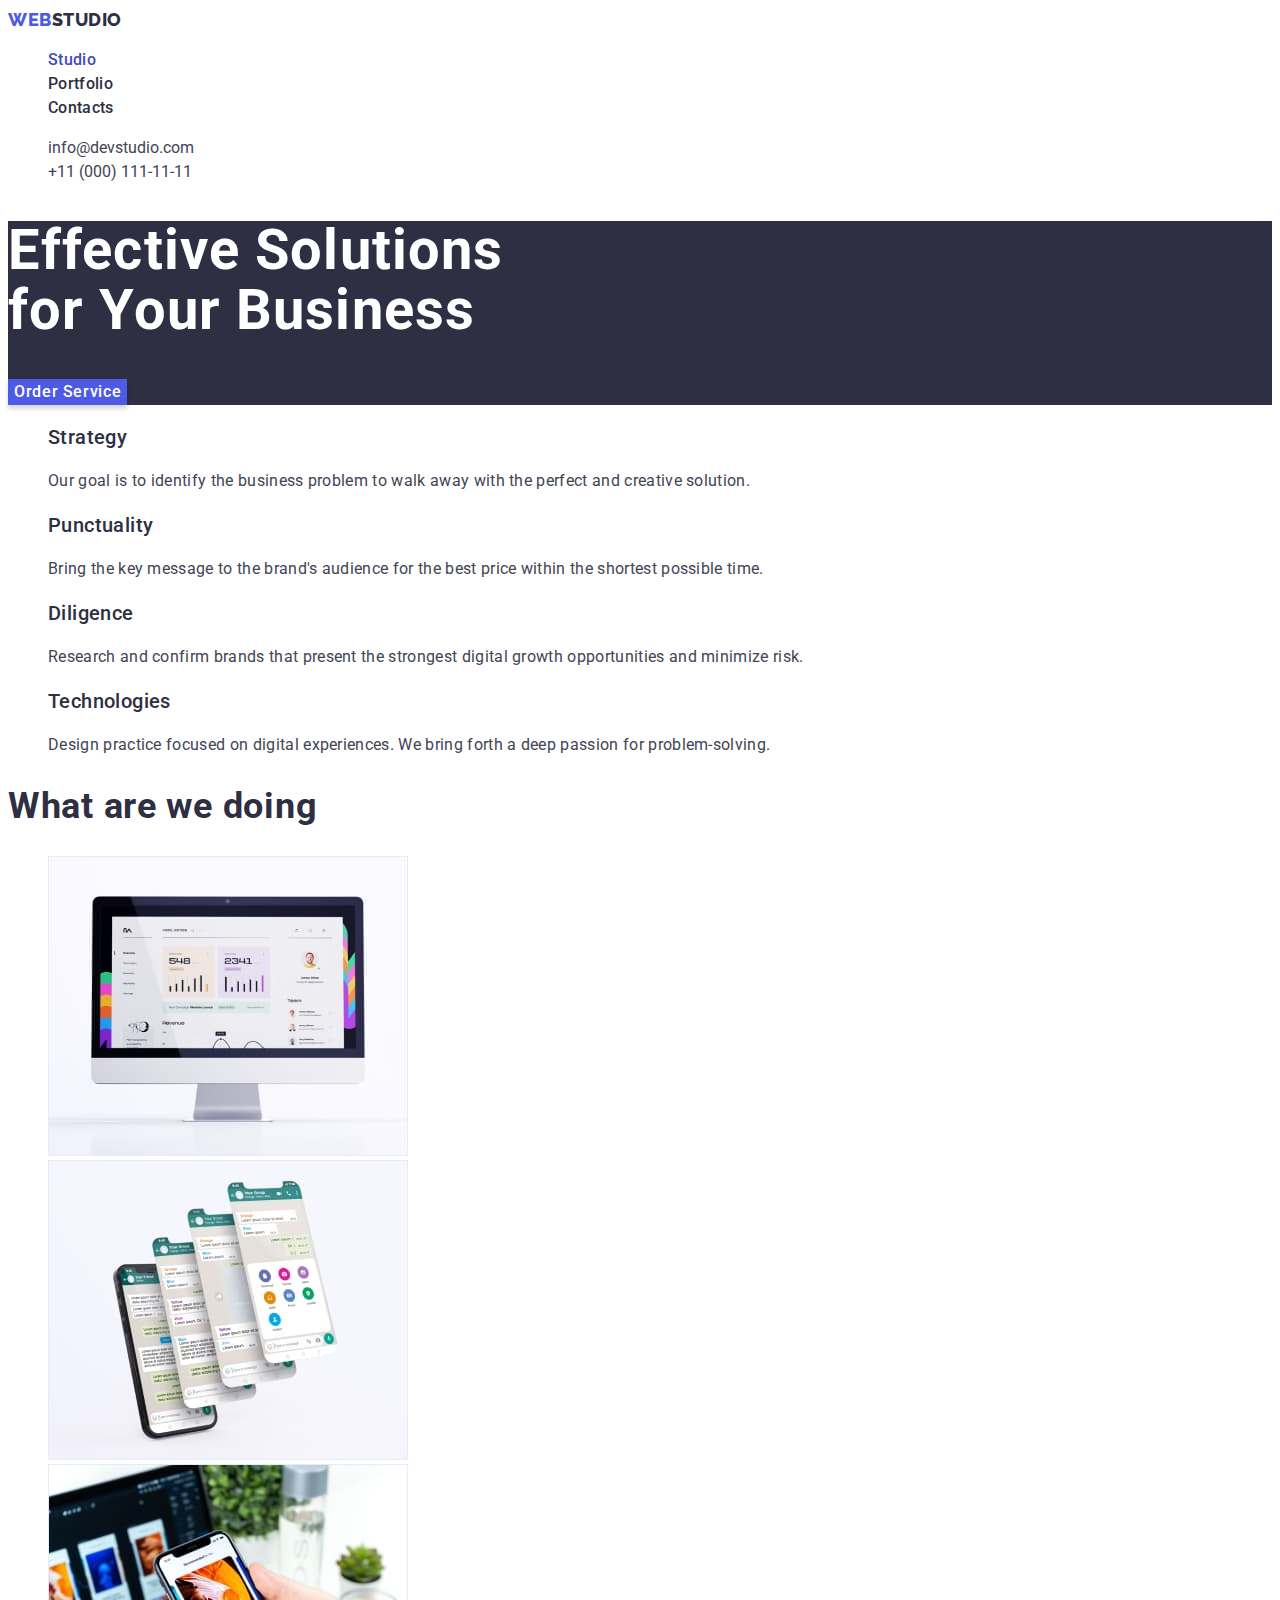
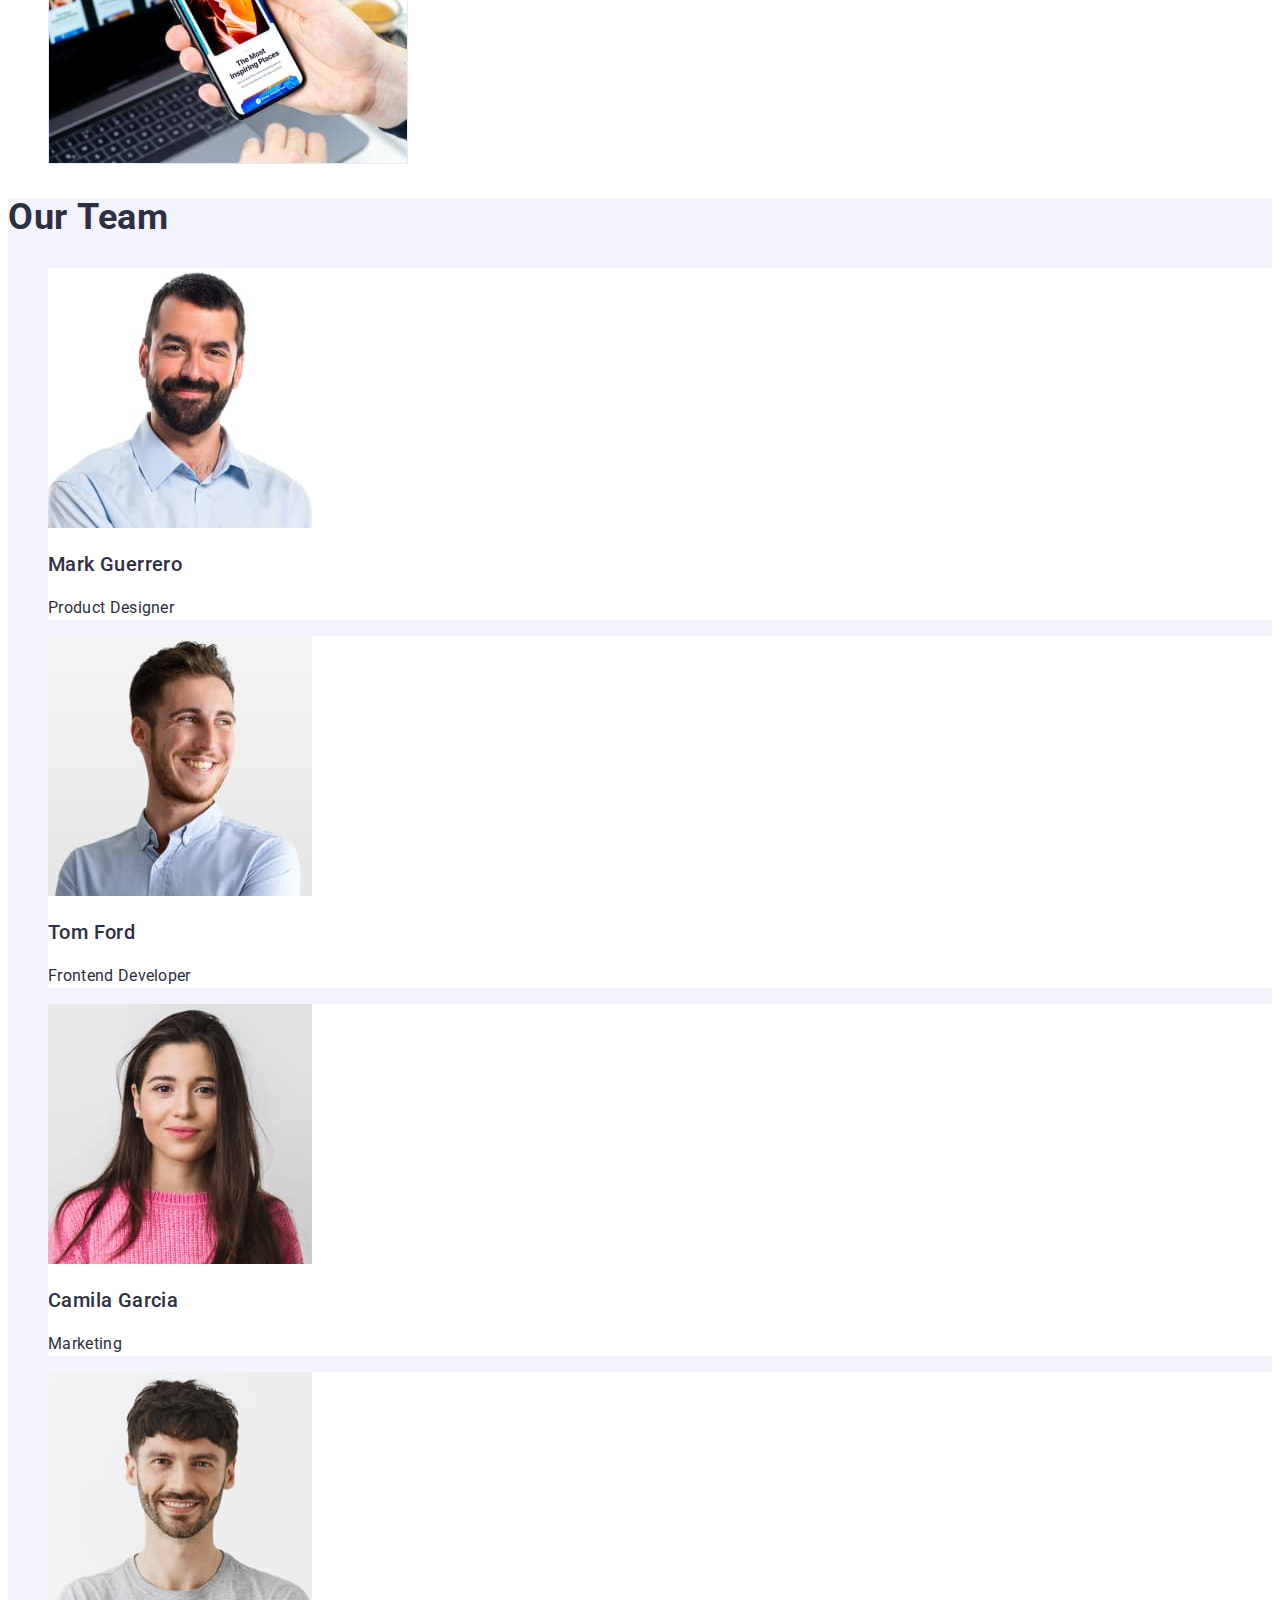
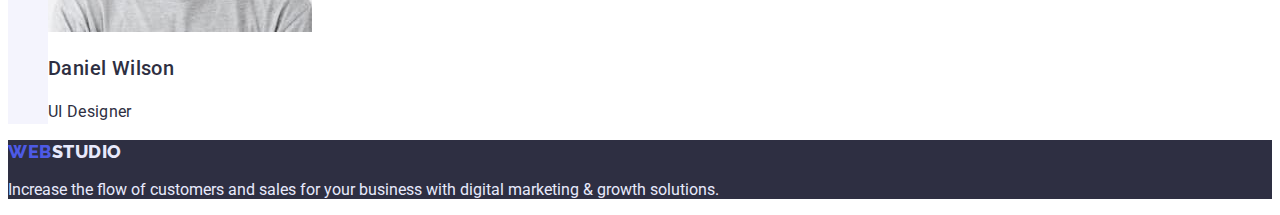
<file: index.html>
<!DOCTYPE html>
<html lang="en">

<head>
    <meta charset="UTF-8">
    <meta http-equiv="X-UA-Compatible" content="IE=edge">
    <meta name="viewport" content="width=device-width, initial-scale=1.0">
    <title>WebStudio</title>
    <link rel="stylesheet" href="./css/styles.css">
    <link rel="preconnect" href="https://fonts.googleapis.com">
    <link rel="preconnect" href="https://fonts.gstatic.com" crossorigin>
    <link href="https://fonts.googleapis.com/css2?family=Raleway:wght@800&family=Roboto:wght@400;500;700&display=swap" rel="stylesheet">
</head>

<body>
    <header>
        <nav>
            <a href="./index.html" class="logo"><span class="logo-web">WEB</span>STUDIO</a>

            <ul class="list">
                <li><a href="./index.html" class="nav-link current link">Studio</a></li>
                <li><a href="./portfolio.html" class="nav-link link">Portfolio</a></li>
                <li><a href="" class="nav-link link">Contacts</a></li>
            </ul>
        </nav>
        <address> 
            <ul class="list">
                <li><a href="mailto:info@devstudio.com" class="adress-link link">info@devstudio.com</a></li>
                <li><a href="tel:+110001111111" class="adress-link link">+11 (000) 111-11-11</a></li>
            </ul>
        </address>
        
    </header>

    <main>
    <section class="hero-section"> 
        <h1 class="hero-title">Effective Solutions <br> for Your Business</h1>
        <button type="button" class="hero-btn">Order Service</button>
    </section>

    <section>
        <h2 class="visually-hidden">Features</h2>
        <ul class="list">
            <li>
                <h3  class="title-desc">Strategy</h3>
                <p class="text">Our goal is to identify the business problem to walk away with the perfect and creative solution. </p>
            </li>
            <li>
                <h3 class="title-desc">Punctuality</h3>
                <p class="text">Bring the key message to the brand's audience for the best price within the shortest possible time.</p>
            </li>
            <li>
                <h3 class="title-desc">Diligence</h3>
                <p class="text">Research and confirm brands that present the strongest digital growth opportunities and minimize risk.</p>
            </li>
            <li>
                <h3 class="title-desc">Technologies</h3>
                <p class="text">Design practice focused on digital experiences. We bring forth a deep passion for problem-solving.</p>
            </li>
        </ul>
    </section>

    <section>
        <h2 class="title">What are we doing</h2>
        <ul class="list">
            <li><img src="./images/what-are-we-doing-pc.jpg" alt="pc" width="360"></li>
            <li><img src="./images/what-are-we-doing-phone.jpg" alt="phone" width="360"></li>
            <li><img src="./images/what-are-we-doing-phone-and-pc.jpg" alt="phone and pc" width="360"></li>
        </ul>
    </section>

    <section class="team-section">
        <h2 class="title">Our Team</h2>
        <ul class="list">
            <li class="team-list">
                <img src="./images/mark.jpg" alt="Mark Guerrero" width="264">
                <h3 class="title-desc">Mark Guerrero</h3>
                <p class="text">Product Designer</p>
            </li>
            <li class="team-list">
                <img src="./images/tom.jpg" alt="Tom Ford" width="264">
                <h3 class="title-desc">Tom Ford</h3>
                <p class="text">Frontend Developer</p>
            </li>
            <li class="team-list">
                <img src="./images/camila.jpg" alt="Camila Garcia" width="264">
                <h3 class="title-desc">Camila Garcia</h3>
                <p class="text">Marketing</p>
            </li>
            <li class="team-list">
                <img src="./images/daniel.jpg" alt="Daniel Wilson" width="264">
                <h3 class="title-desc">Daniel Wilson</h3>
                <p class="text">UI Designer</p>
            </li>

        </ul>
    </section>
    </main>

    <footer class="footer">
        <a href="./index.html" class="logo"><span class="logo-web">WEB</span><span class="footer-text">STUDIO</span></a>
        <p class="footer-text">Increase the flow of customers and sales for your business with digital marketing & growth solutions.</p>
    </footer>
</body>

</html>
</file>
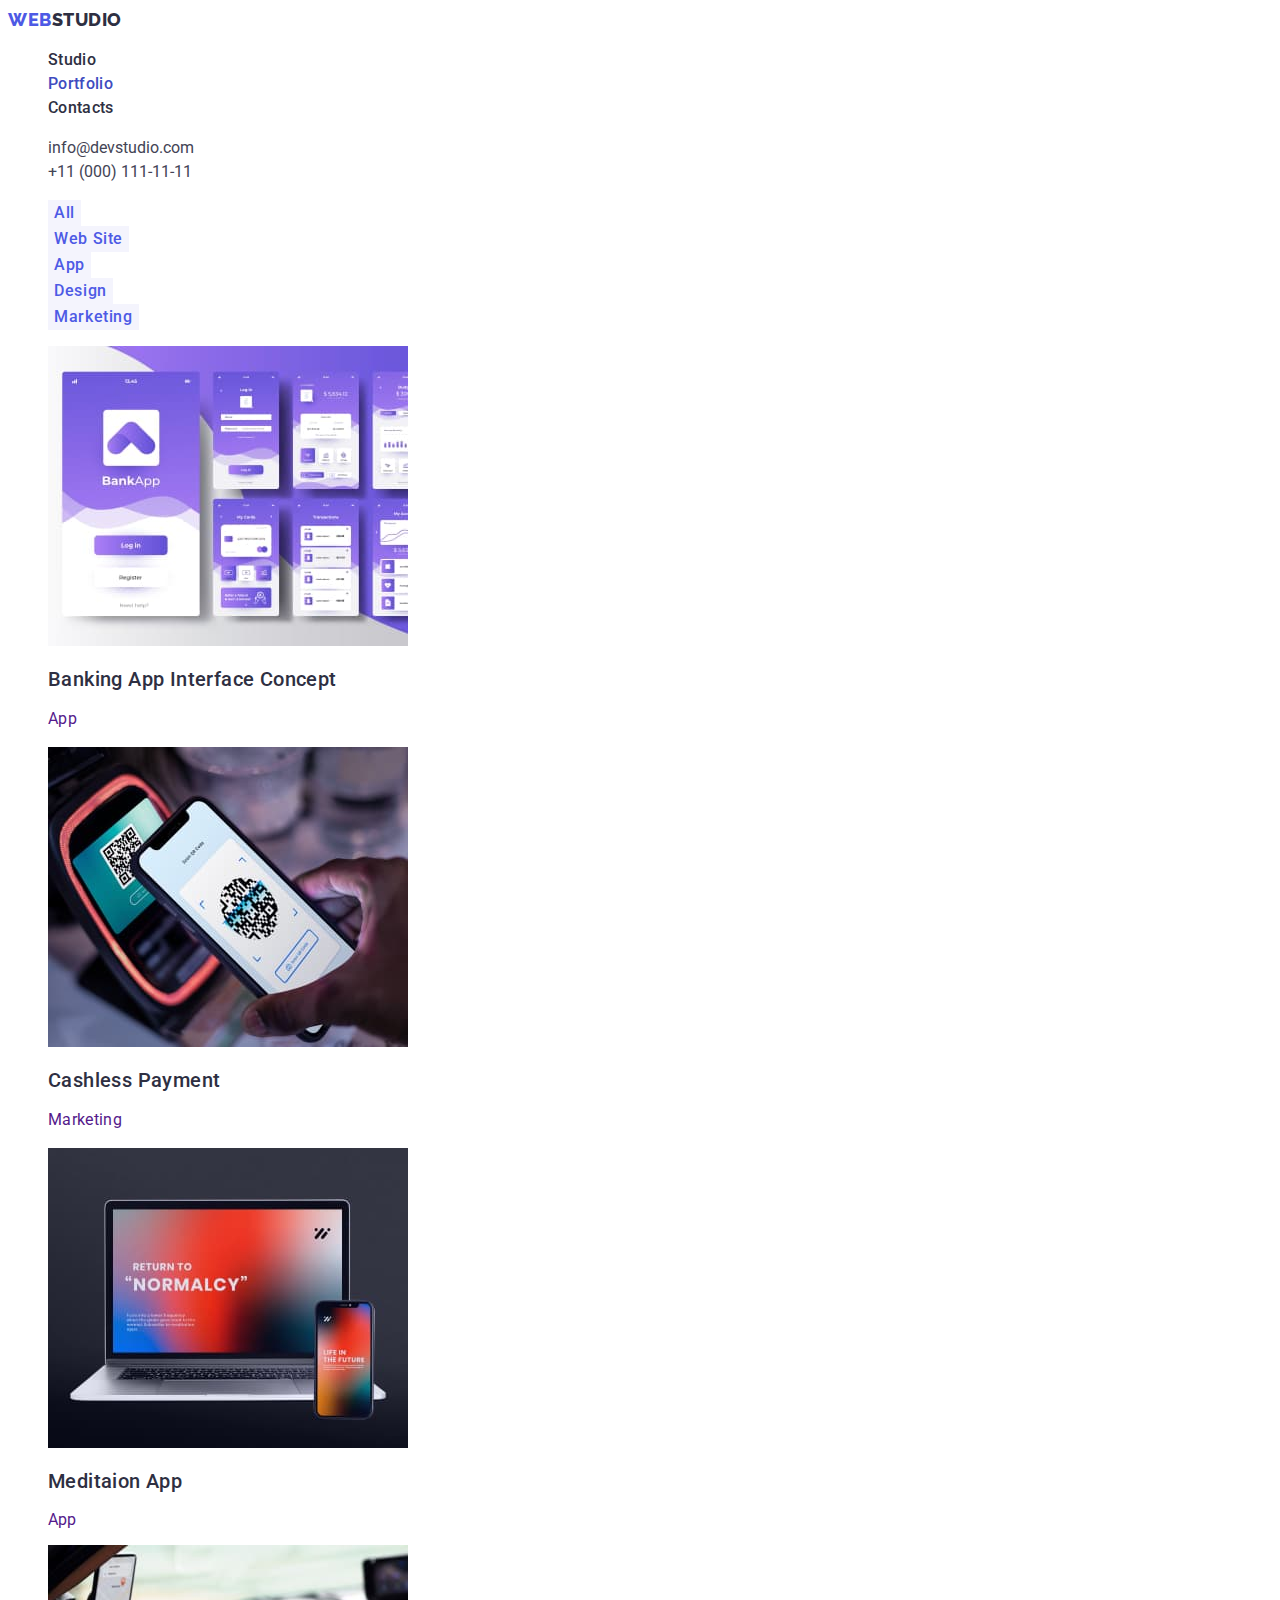
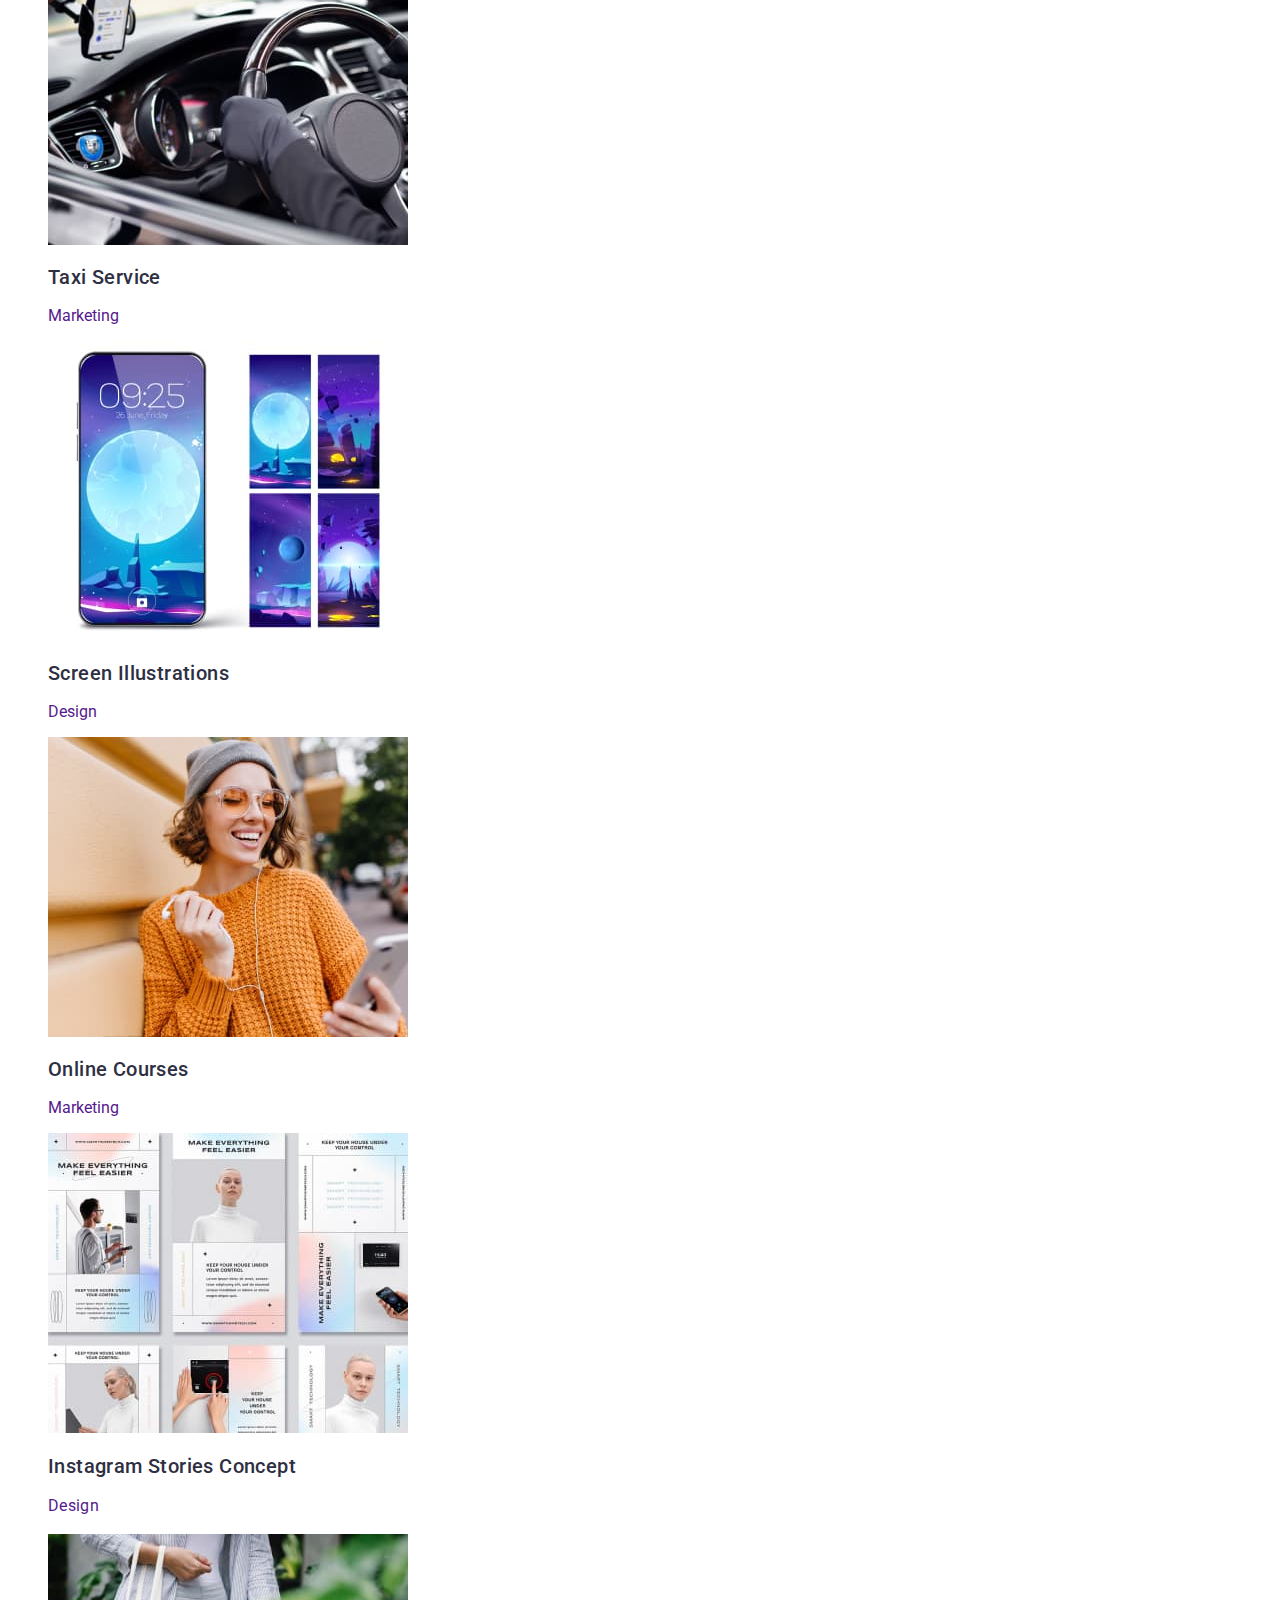
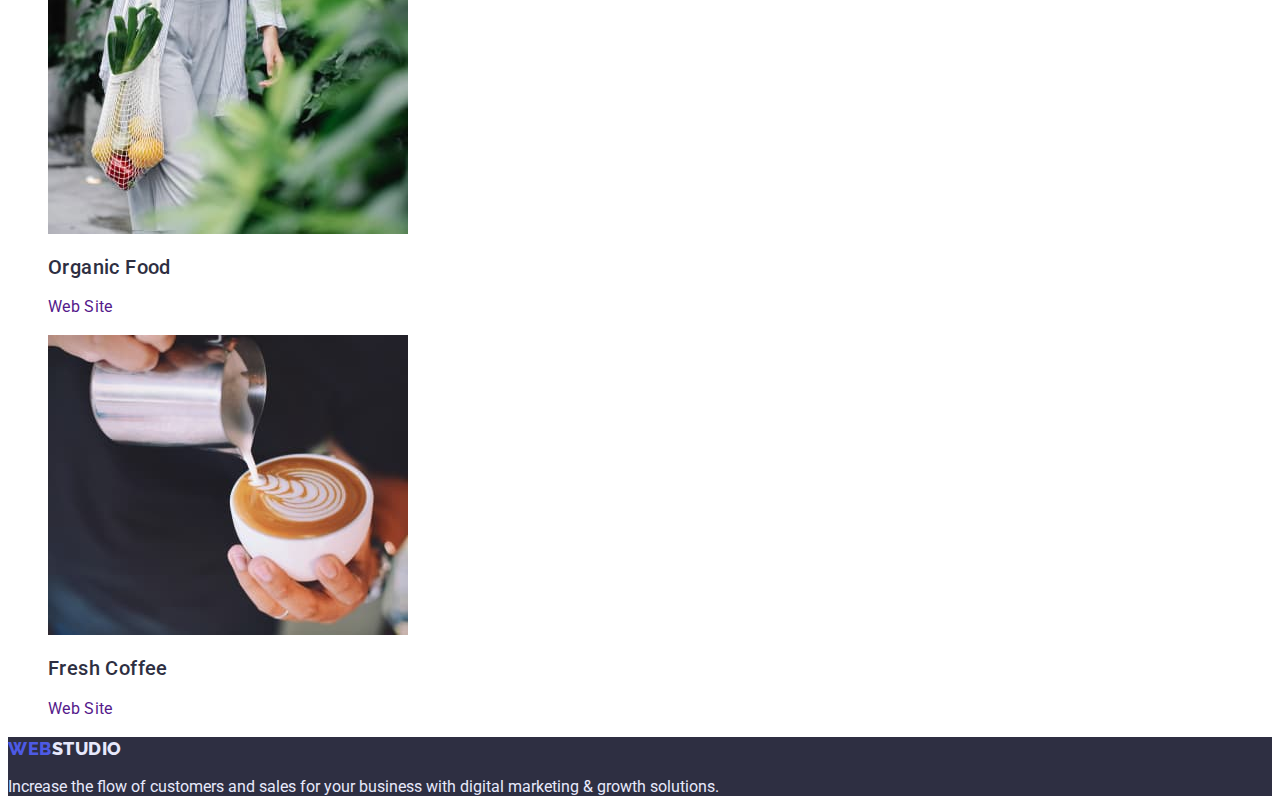
<file: portfolio.html>
<!DOCTYPE html>
<html lang="en">
<head>
    <meta charset="UTF-8">
    <meta http-equiv="X-UA-Compatible" content="IE=edge">
    <meta name="viewport" content="width=device-width, initial-scale=1.0">
    <title>Portfolio</title>
    <link rel="stylesheet" href="./css/styles.css">
    <link rel="preconnect" href="https://fonts.googleapis.com">
    <link rel="preconnect" href="https://fonts.gstatic.com" crossorigin>
    <link href="https://fonts.googleapis.com/css2?family=Raleway:wght@800&family=Roboto:wght@400;500;700&display=swap" rel="stylesheet">
</head>
<body>
    <header>
        <nav>
            <a href="./index.html" class="logo"><span class="logo-web">WEB</span>STUDIO</a>

            <ul class="list">
                <li><a href="./index.html" class="nav-link link">Studio</a></li>
                <li><a href="./portfolio.html" class="nav-link current link">Portfolio</a></li>
                <li><a href="" class="nav-link link">Contacts</a></li>
            </ul>
        </nav>
        <address> 
            <ul class="list">
                <li><a href="mailto:info@devstudio.com" class="adress-link link">info@devstudio.com</a></li>
                <li><a href="tel:+110001111111" class="adress-link link">+11 (000) 111-11-11</a></li>
            </ul>
        </address>
        
    </header>
    <main>
        <section>
            <h1 class="visually-hidden">Filters</h1>
            <ul class="list">
                <li><button type="button" class="filter-btn">All</button></li>
                <li><button type="button" class="filter-btn">Web Site</button></li>
                <li><button type="button" class="filter-btn">App</button></li>
                <li><button type="button" class="filter-btn">Design</button></li>
                <li><button type="button" class="filter-btn">Marketing</button></li>
            </ul>

            <ul class="list">
                <li>
                    <a href="" class="card-link link">
                        <img src="./images/banking-app-interface-concept.jpg" alt="Banking App Interface Concept" width="360">
                        <h2 class="card-title">Banking App Interface Concept</h2>
                        <p class="card-text">App</p>
                    </a>
                </li>
                <li>
                    <a href="" class="card-link link">
                        <img src="./images/cashless-payment.jpg" alt="Cashless Payment" width="360">
                        <h2 class="card-title">Cashless Payment</h2>
                        <p class="card-text">Marketing</p>
                    </a>
                </li>
                <li>
                   <a href="" class="card-link link"> 
                        <img src="./images/meditaion-app.jpg" alt="Meditaion App" width="360">
                        <h2 class="card-title">Meditaion App</h2>
                        <p>App</p>
                    </a>
                </li>
                <li>
                    <a href="" class="card-link link">
                        <img src="./images/taxi-service.jpg" alt="Taxi Service" width="360">
                        <h2 class="card-title">Taxi Service</h2>
                        <p>Marketing</p>
                    </a>
                </li>
                <li>
                    <a href="" class="card-link link">
                        <img src="./images/screen-illustrations.jpg" alt="Screen Illustrations" width="360">
                        <h2 class="card-title">Screen Illustrations</h2>
                        <p>Design</p>
                    </a>
                </li>
                <li>
                    <a href="" class="card-link link">
                        <img src="./images/online-courses.jpg" alt="Online Courses" width="360">
                        <h2 class="card-title">Online Courses</h2>
                        <p>Marketing</p>
                    </a>
                </li>
                <li>
                    <a href="" class="card-link link">
                        <img src="./images/instagram-stories-concept.jpg" alt="Instagram Stories Concept" width="360">
                        <h2 class="card-title">Instagram Stories Concept</h2>
                        <p class="card-text">Design</p>
                        </a>
                </li>
                <li>
                    <a href="" class="card-link link">
                        <img src="./images/organic-food.jpg" alt="Organic Food" width="360">
                        <h2 class="card-title">Organic Food</h2>
                        <p class="card-text">Web Site</p>
                    </a>
                </li>
                <li>
                    <a href="" class="card-link link">
                        <img src="./images/fresh-coffee.jpg" alt="Fresh Coffee" width="360">
                        <h2 class="card-title">Fresh Coffee</h2>
                        <p class="card-text">Web Site</p>
                    </a>
                </li>
            </ul>
        </section>
    </main>
    <footer class="footer">
        <a href="./index.html" class="logo"><span class="logo-web">WEB</span><span class="footer-text">STUDIO</span></a>
        <p class="footer-text">Increase the flow of customers and sales for your business with digital marketing & growth solutions.</p>
    </footer>
</body>
</html>
</file>
<file: css/styles.css>
:root{
    --primary-color: #434455;
    --secondary-color: #2E2F42;
    --web-color: #4D5AE5;
    --white-color: #FFFFFF;
    --team-color:#F4F4FD;
    --footer-color: #E7E9FC;
    --hover-color: #404BBF;
}


body{
    font-family: 'Roboto', sans-serif;
    color: var(--primary-color);
    font-size: 16px;
    background-color: var(--white-color);


}
/*Reset styles*/
.list{
    list-style: none;
}

.link{
    text-decoration: none;  
}

.visually-hidden{
        position: absolute;
        white-space: nowrap;
        width: 1px;
        height: 1px;
        overflow: hidden;
        border: 0;
        padding: 0;
        clip: rect(0 0 0 0);
        clip-path: inset(50%);
        margin: -1px;
}

/* header*/
.logo{
    font-family: 'Raleway', sans-serif;
    color: var(--secondary-color);
    font-size: 18px;
    font-weight: 800;
    line-height: 1.33;
    text-decoration: none; 
    letter-spacing: 0.03em;
    text-transform: uppercase;
}

.logo-web{
    color: var(--web-color);
}

.nav-link{
    line-height: 1.5;
    font-weight: 500;
    letter-spacing: 0.02em;
    color: var(--secondary-color);
}

.nav-link:hover,
.nav-link:focus,
.nav-link.current{
    color: var(--hover-color);
}

.adress-link{
    color: var(--primary-color);
    font-style: normal;
    line-height: 1.5;  
}

.adress-link:hover,
.adress-link:focus{
    color: var(--hover-color);
}

/*main page*/
.hero-section{
    background-color: var(--secondary-color);
}
.hero-title{
    color: var(--white-color);
    letter-spacing: 0.02em;
    font-weight: 700;
    font-size: 56px;
    line-height: 1.07;
}

.hero-btn{
    font-family: 'Roboto', sans-serif;
    color: var(--white-color);
    background-color: var(--web-color);
    box-shadow: 0px 4px 4px rgba(0, 0, 0, 0.15);

    font-weight: 500;
    font-size: 16px;
    line-height: 1.5;
    letter-spacing: 0.04em;

    cursor: pointer;
    border: none;
}
.hero-btn:hover,
.hero-btn:focus{
    background-color: var(--hover-color);
}

.card-title,
.title-desc{
    color: var(--secondary-color);
    font-weight: 500;
    font-size: 20px;
    line-height: 1.2;
    letter-spacing: 0.02em;
}


.title{
    color: var(--secondary-color);

    font-weight: 700;
    font-size: 36px;
    line-height: 1.11;

    letter-spacing: 0.02em;
}

.team-section{
    color: var(--secondary-color);
    background-color: var(--team-color);
}

.team-list{
    background-color: var(--white-color);
}

.card-text,
.text{
    line-height: 1.5;
    letter-spacing: 0.02em;
    }

/*Footer*/

.footer{
    background-color: var(--secondary-color);
}

.footer-text{
    color: var(--footer-color);
}

/*Portfolio*/

.filter-btn{
    font-family: 'Roboto', sans-serif;
    background-color: var(--team-color);
    color: var(--web-color);

    font-weight: 500;
    font-size: 16px;
    line-height: 1.5;
    letter-spacing: 0.04em;

    cursor: pointer;
    border: none;
}
.filter-btn:hover,
.filter-btn:focus{
    background-color: var(--hover-color);
    color:white;
    box-shadow: 0px 3px 1px rgba(0, 0, 0, 0.1), 0px 2px 1px rgba(0, 0, 0, 0.08), 0px 2px 2px rgba(0, 0, 0, 0.12);

}
</file>
